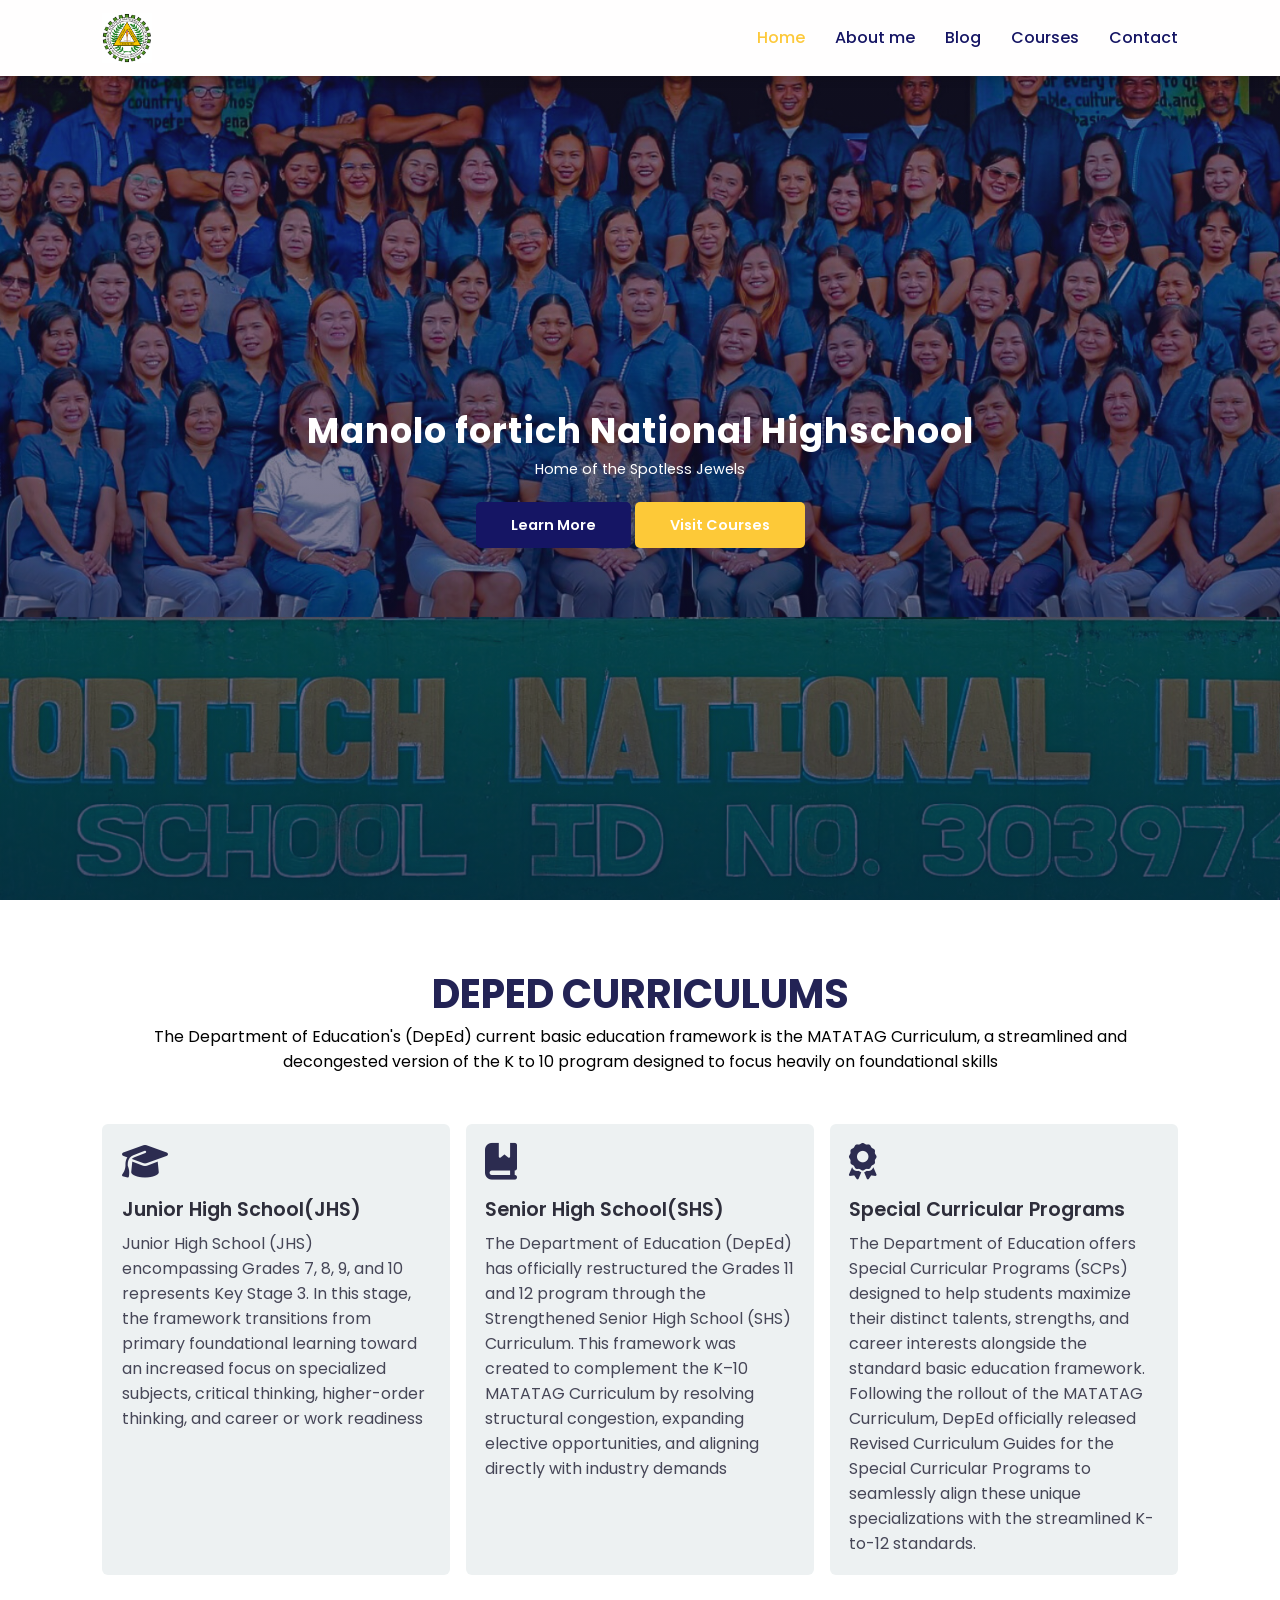
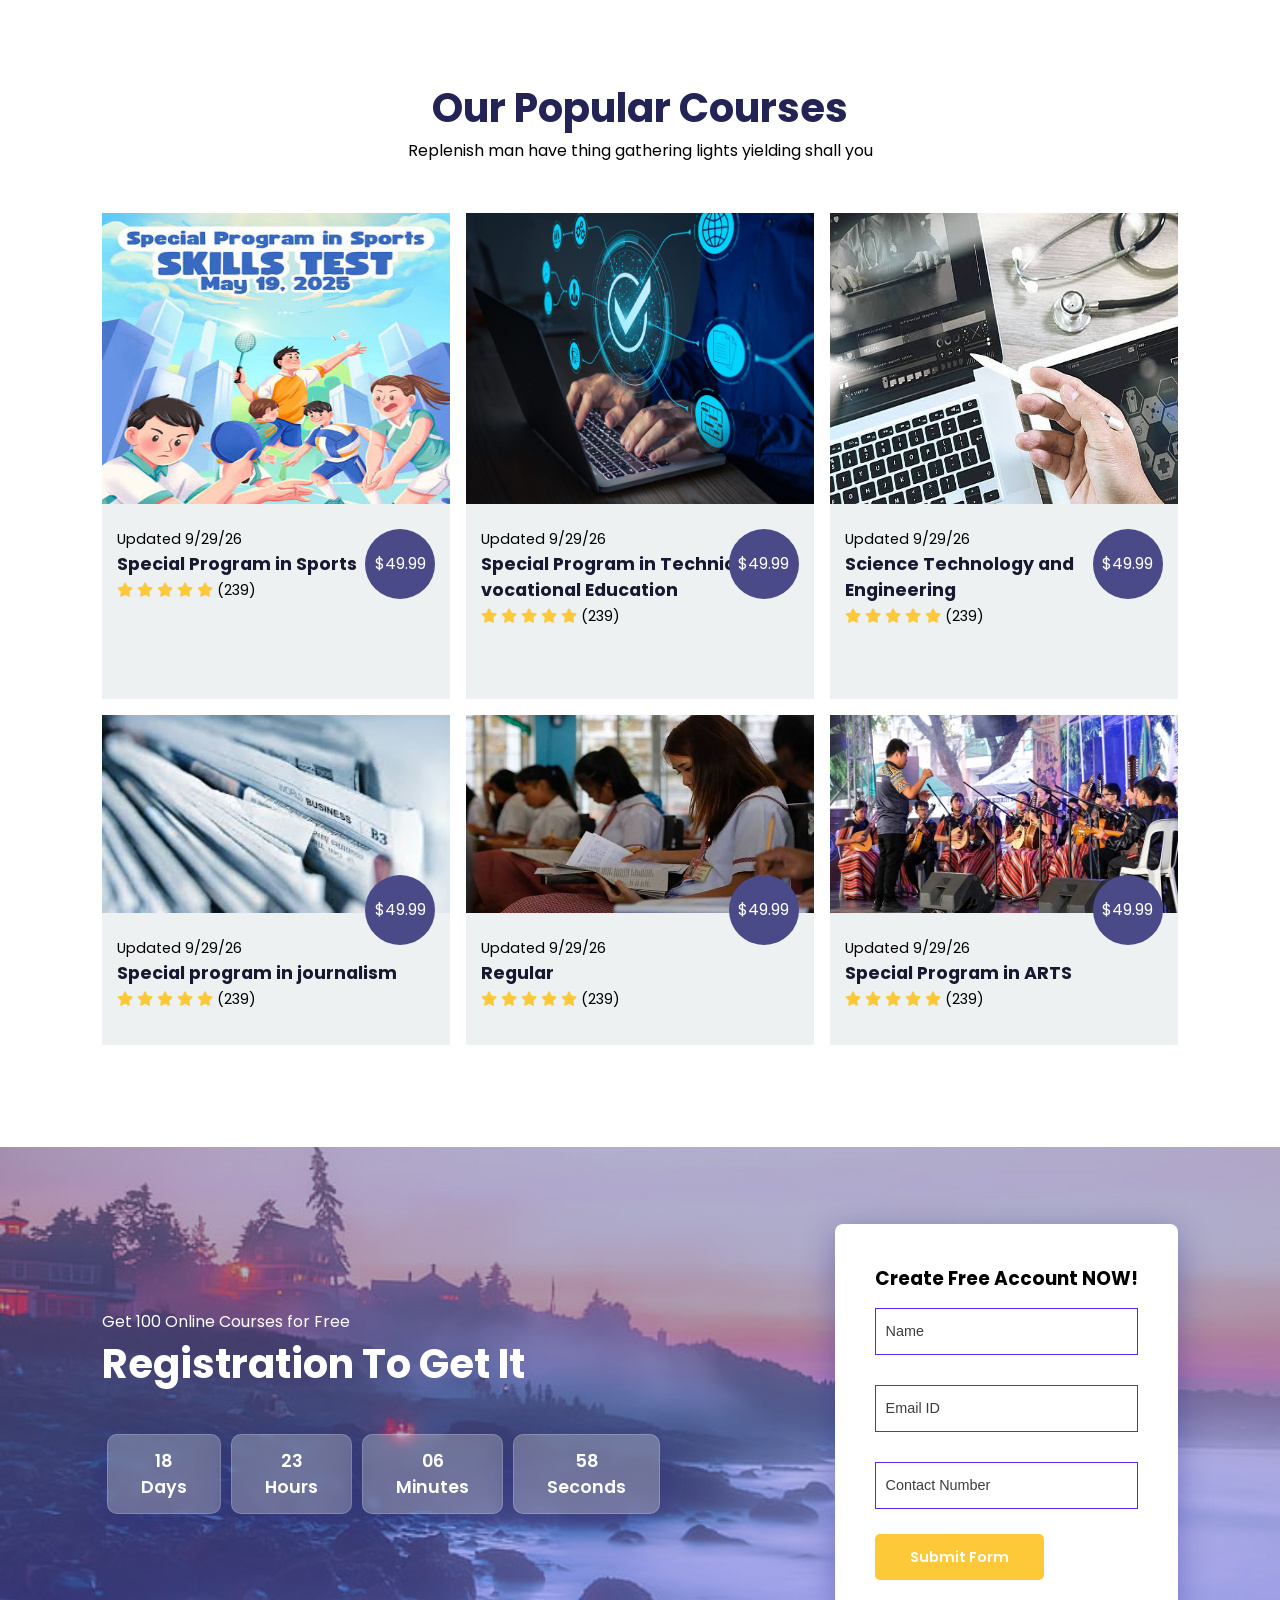
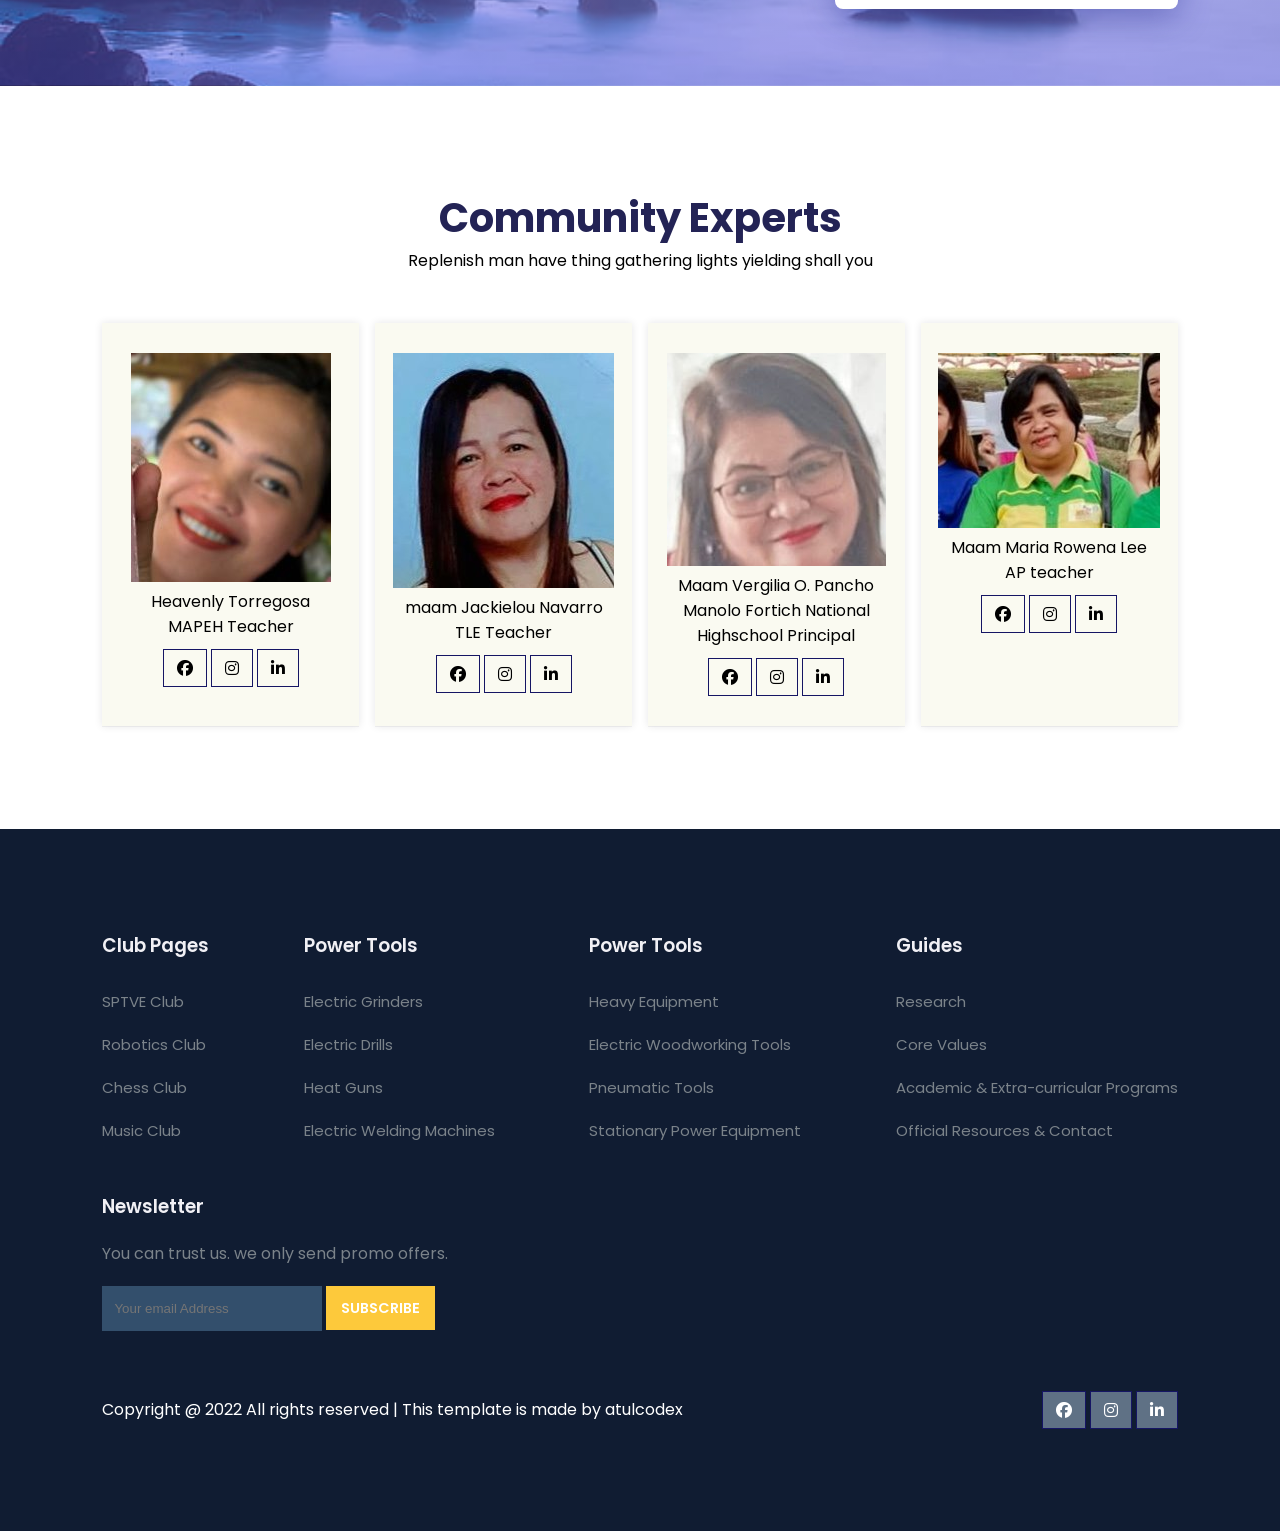
<file: WebDev Activity 1/index.html>
<!DOCTYPE html>
<html lang="en">
<head>
	<meta charset="UTF-8">
	<meta name="viewport" content="width=device-width, initial-scale=1.0">
	<title>Education Website Template</title>

	<!-- font Awesome CDN link -->
	<link rel="stylesheet" href="https://cdnjs.cloudflare.com/ajax/libs/font-awesome/6.1.1/css/all.min.css" />

	<!-- External CSS -->
	<link rel="stylesheet" href="style.css">

	<!-- JQuery CDN link -->
	<script src="https://code.jquery.com/jquery-3.6.0.min.js" integrity="sha256-/xUj+3OJU5yExlq6GSYGSHk7tPXikynS7ogEvDej/m4=" crossorigin="anonymous"></script>
</head>
<body>
	<!-- Navigation start -->
	<header>
	<nav>
		<img src="img/background logo.png" class="logo" alt="">

		<div class="navigation">
			<ul>
				<i id="menu-close" class="fas fa-times"></i>
				<li><a href="index.html" class="active">Home</a></li>
				<li><a href="about.html">About me</a></li>
				<li><a href="blog.html">Blog</a></li>
				<li><a href="courses.html">Courses</a></li>
				<li><a href="contact.html">Contact</a></li>
			</ul>

			<img src="img/menu.png" id="menu-btn" alt="">
		</div>
	</nav>
	<!-- Navigation ends -->
	</header>

	<!-- Hero section starts from here -->
	<section id="home">
		<h2>
			Manolo fortich National Highschool
		</h2>
		<p>
	        Home of the Spotless Jewels
		</p>
		<div class="btn">
			<a href="#" class="blue">Learn More</a>
			<a href="#" class="yellow">Visit Courses</a>
		</div>
	</section>
	<!-- Hero section ends from here -->


	<!-- Features section starts from here -->
	<section id="features">
		<h1>DEPED CURRICULUMS</h1>
		<p>The Department of Education's (DepEd) current basic education framework is the MATATAG Curriculum, a streamlined and decongested version of the K to 10 program designed to focus heavily on foundational skills</p>

		<div class="fea-base">
			<div class="fea-box">
				<i class="fas fa-graduation-cap"></i>
				<h3>Junior High School(JHS)</h3>
				<p>
					Junior High School (JHS) encompassing Grades 7, 8, 9, and 10 represents Key Stage 3. In this stage, the framework transitions from primary foundational learning toward an increased focus on specialized subjects, critical thinking, higher-order thinking, and career or work readiness
				</p>
			</div>

			<div class="fea-box">
				<i class="fa-solid fa-book-bookmark"></i>
				<h3>Senior High School(SHS)</h3>
				<p>
					The Department of Education (DepEd) has officially restructured the Grades 11 and 12 program through the Strengthened Senior High School (SHS) Curriculum.
This framework was created to complement the K–10 MATATAG Curriculum by resolving structural congestion, expanding elective opportunities, and aligning directly with industry demands
				</p>
			</div>

			<div class="fea-box">
				<i class="fas fa-award"></i>
				<h3>Special Curricular Programs</h3>
				<p>
					The Department of Education offers Special Curricular Programs (SCPs) designed to help students maximize their distinct talents, strengths, and career interests alongside the standard basic education framework.
Following the rollout of the MATATAG Curriculum, DepEd officially released Revised Curriculum Guides for the Special Curricular Programs to seamlessly align these unique specializations with the streamlined K-to-12 standards.
				</p>
			</div>
		</div>
	</section>
	<!-- Features section ends from here -->


	<!-- Courses section starts from here -->
	<section id="course">
		<h1>Our Popular Courses</h1>
		<p>Replenish man have thing gathering lights yielding shall you</p>

		<div class="course-box">
			<div class="courses">
				<img src="img/sps.jpg" alt="">
				<div class="details">
					<span>Updated 9/29/26</span>
					<h6>Special Program in Sports</h6>

					<div class="star">
						<i class="fa-solid fa-star"></i>
						<i class="fa-solid fa-star"></i>
						<i class="fa-solid fa-star"></i>
						<i class="fa-solid fa-star"></i>
						<i class="fa-solid fa-star"></i>

						<span>(239)</span>
					</div>
				</div>
				<div class="cost">$49.99</div>
			</div>

			<div class="courses">
				<img src="img/ict.jpg" alt="">
				<div class="details">
					<span>Updated 9/29/26</span>
					<h6>Special 
					Program in Technical vocational Education
					</h6>

					<div class="star">
						<i class="fa-solid fa-star"></i>
						<i class="fa-solid fa-star"></i>
						<i class="fa-solid fa-star"></i>
						<i class="fa-solid fa-star"></i>
						<i class="fa-solid fa-star"></i>

						<span>(239)</span>
					</div>
				</div>
				<div class="cost">$49.99</div>
			</div>

			<div class="courses">
				<img src="img/ste.jpg" alt="">
				<div class="details">
					<span>Updated 9/29/26</span>
					<h6>Science Technology and Engineering</h6>

					<div class="star">
						<i class="fa-solid fa-star"></i>
						<i class="fa-solid fa-star"></i>
						<i class="fa-solid fa-star"></i>
						<i class="fa-solid fa-star"></i>
						<i class="fa-solid fa-star"></i>

						<span>(239)</span>
					</div>
				</div>
				<div class="cost">$49.99</div>
			</div>

			<div class="courses">
				<img src="img/spj.jpg" alt="">
				<div class="details">
					<span>Updated 9/29/26</span>
					<h6>Special program in journalism</h6>

					<div class="star">
						<i class="fa-solid fa-star"></i>
						<i class="fa-solid fa-star"></i>
						<i class="fa-solid fa-star"></i>
						<i class="fa-solid fa-star"></i>
						<i class="fa-solid fa-star"></i>

						<span>(239)</span>
					</div>
				</div>
				<div class="cost">$49.99</div>
			</div>

			<div class="courses">
				<img src="img/regular.jpg" alt="">
				<div class="details">
					<span>Updated 9/29/26</span>
					<h6>Regular</h6>

					<div class="star">
						<i class="fa-solid fa-star"></i>
						<i class="fa-solid fa-star"></i>
						<i class="fa-solid fa-star"></i>
						<i class="fa-solid fa-star"></i>
						<i class="fa-solid fa-star"></i>

						<span>(239)</span>
					</div>
				</div>
				<div class="cost">$49.99</div>
			</div>

			<div class="courses">
				<img src="img/spa.jpg" alt="">
				<div class="details">
					<span>Updated 9/29/26</span>
					<h6>Special Program in ARTS</h6>

					<div class="star">
						<i class="fa-solid fa-star"></i>
						<i class="fa-solid fa-star"></i>
						<i class="fa-solid fa-star"></i>
						<i class="fa-solid fa-star"></i>
						<i class="fa-solid fa-star"></i>

						<span>(239)</span>
					</div>
				</div>
				<div class="cost">$49.99</div>
			</div>
		</div>
	</section>
	<!-- Courses section ends from here -->


	<!-- Registration section starts from here -->
	<section id="registration">
		<div class="reminder">
			<p>Get 100 Online Courses for Free</p>
			<h1>Registration To Get It</h1>

			<div class="time">
				<div class="date">18 <br> Days</div>
				<div class="date">23 <br> Hours</div>
				<div class="date">06 <br> Minutes</div>
				<div class="date">58 <br> Seconds</div>
			</div>
		</div>

		<div class="form">
			<h3>Create Free Account NOW!</h3>

			<input type="text" placeholder="Name" name="" id="">
			<input type="email" placeholder="Email ID" name="" id="">
			<input type="text" placeholder="Contact Number" name="" id="">

			<div class="btn">
				<a href="#" class="yellow">Submit Form</a>
			</div>
		</div>
	</section>
	<!-- Registration section ends from here -->


	<!-- Experts section starts from here -->
	<section id="experts">
		<h1>Community Experts</h1>
		<p>Replenish man have thing gathering lights yielding shall you</p>
		<div class="expert-box">
			<div class="profile">
				<img src="img/maam heaven.jpg"alt=""
				<h6>Heavenly Torregosa</h6>
				<p>MAPEH Teacher</p>
				<div class="pro-links">
					<i class="fab fa-facebook"></i>
					<i class="fab fa-instagram"></i>
					<i class="fab fa-linkedin-in"></i>
				</div>
			</div>

			<div class="profile">
				<img src="img/maam jackie.jpg"alt=""
				<h6>maam Jackielou Navarro</h6>
				<p>TLE Teacher</p>
				<div class="pro-links">
					<i class="fab fa-facebook"></i>
					<i class="fab fa-instagram"></i>
					<i class="fab fa-linkedin-in"></i>
				</div>
			</div>

			<div class="profile">
				<img src="img/maam pancho.jpg"alt=""
				<h6>Maam Vergilia O. Pancho</h6>
				<p>Manolo Fortich National Highschool Principal</p>
				<div class="pro-links">
					<i class="fab fa-facebook"></i>
					<i class="fab fa-instagram"></i>
					<i class="fab fa-linkedin-in"></i>
				</div>
			</div>

			<div class="profile">
				<img src="img/maam lee.jpg"alt=""
				<h6>  Maam Maria Rowena Lee </h6>
				<p>AP teacher</p>
				<div class="pro-links">
					<i class="fab fa-facebook"></i>
					<i class="fab fa-instagram"></i>
					<i class="fab fa-linkedin-in"></i>
				</div>
			</div>
		</div>
	</section>
	<!-- Experts section ends from here -->

	<!-- Footer section starts from here -->
	<footer>
		<div class="footer-col">
			<h3>Club Pages</h3>
			<li>SPTVE Club</li>
			<li>Robotics Club</li>
			<li>Chess Club</li>
			<li>Music Club</li>
		</div>

		<div class="footer-col">
			<h3>Power Tools</h3>
			<li>Electric Grinders</li>
			<li>Electric Drills</li>
			<li>Heat Guns</li>
			<li>Electric Welding Machines</li>
		</div>

		<div class="footer-col">
			<h3>Power Tools</h3>
			<li>Heavy Equipment</li>
			<li>Electric Woodworking Tools</li>
			<li>Pneumatic Tools</li>
			<li>Stationary Power Equipment</li>
		</div>

		<div class="footer-col">
			<h3>Guides</h3>
			<li>Research</li>
			<li>Core Values</li>
			<li>Academic & Extra-curricular Programs</li>
			<li>Official Resources & Contact</li>
		</div>

		<div class="footer-col">
			<h3>Newsletter</h3>
			<p>You can trust us. we only send promo offers.</p>

			<div class="subscribe">
				<input type="email" placeholder="Your email Address">
				<a href="#" class="yellow">SUBSCRIBE</a>
			</div>
		</div>

		<div class="copyright">
			<p>
				Copyright @ 2022 All rights reserved | This template is made by <a href="https://atulcodex.com" target="_blank">atulcodex</a>
			</p>
			<div class="pro-links">
				<i class="fab fa-facebook"></i>
				<i class="fab fa-instagram"></i>
				<i class="fab fa-linkedin-in"></i>
			</div>
		</div>
	</footer>
	<!-- Footer section ends from here -->

	<script>
		// Show menu links on burger click
		$('#menu-btn').click(function(){
			$('nav .navigation ul').addClass('active')
		});

		// Hide navbar on click function
		$('#menu-close').click(function(){
			$('nav .navigation ul').removeClass('active')
		});
	</script>
</body>
</html>
</file>
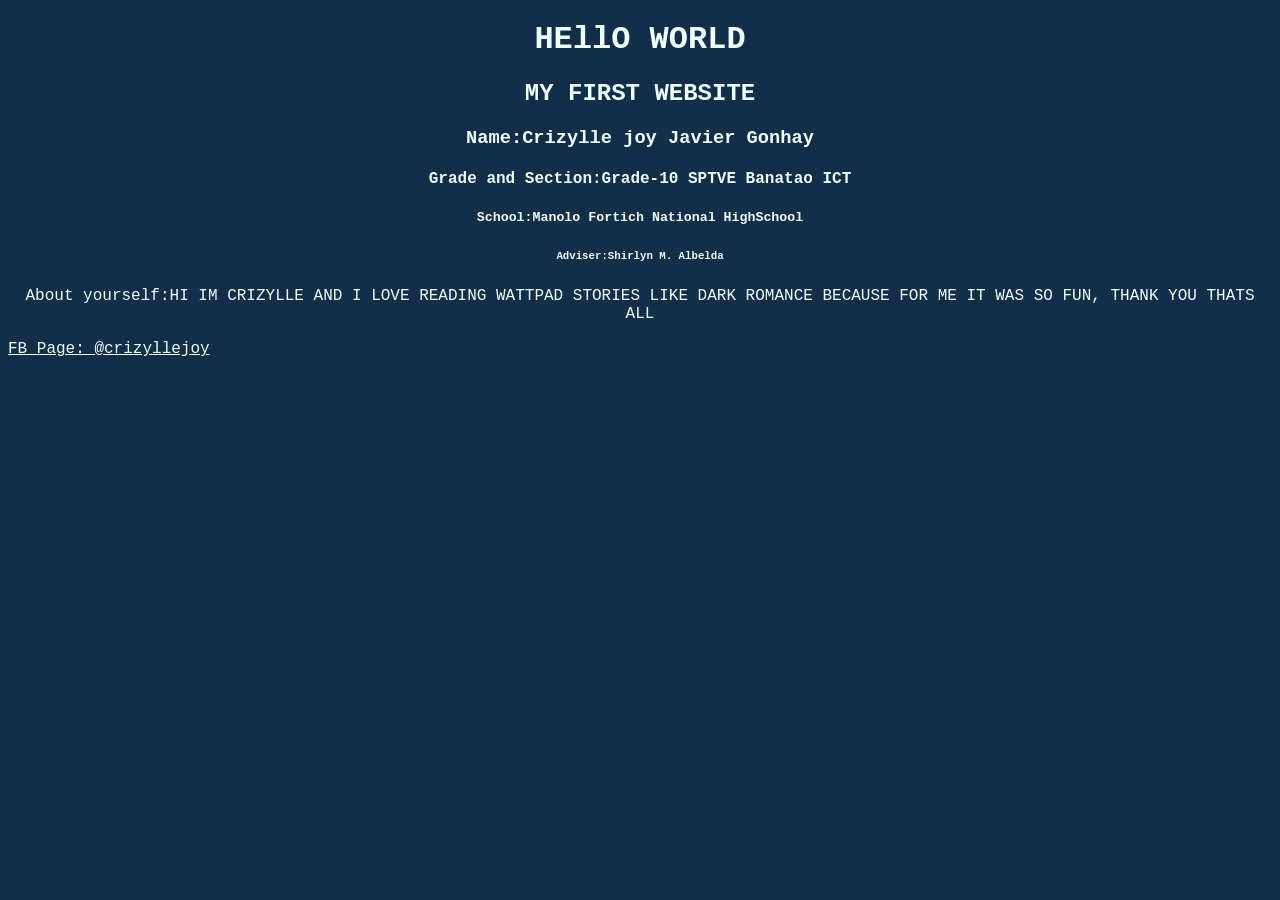
<file: GONHAYwebsite.html>
<!DOCTYPE html>
<html>
    <head>
       <title>Gonhay Website</title>
       <link rel="stylesheet"href="style.css">
    </head>
    <body>
        <h1>HEllO WORLD</h1>
        <h2>MY FIRST WEBSITE</h2>
        <h3>Name:Crizylle joy Javier Gonhay</h3>
        <h4>Grade and Section:Grade-10 SPTVE Banatao ICT</h4>
        <h5>School:Manolo Fortich National HighSchool </h5>
        <h6>Adviser:Shirlyn M. Albelda</h6>
        <p>About yourself:HI IM CRIZYLLE AND I LOVE READING WATTPAD STORIES LIKE DARK ROMANCE BECAUSE FOR ME IT WAS SO FUN, THANK YOU THATS ALL </p>
        <a href="https://www.facebook.com/profile.php?id=61577346312711">FB Page: @crizyllejoy</a>
        <br>
    </body>
</html>
</file>
<file: WebDev Activity 1/style.css>
@import url('https://fonts.googleapis.com/css2?family=Inter:wght@100;200;300;400;500&family=Poppins:ital,wght@0,100;0,200;0,300;0,400;0,500;0,600;0,700;0,800;0,900;1,700;1,800;1,900&display=swap');

*
{
	margin: 0;
	padding: 0;
	box-sizing: border-box;
}

body
{
	font-family: 'Poppins', sans-serif;
}

h1
{
	font-size: 2.5rem;
	font-weight: 700;
	color: rgb(35, 35, 85);
}

span
{
	font-size: .9rem;
}

h6
{
	font-size: 1.1rem;
	color: rgb(24, 24, 49);
}


/*------------- Navigation style start ------------*/
nav
{
	position: fixed;
	width: 100%;
	background-color: #fffefe;
	display: flex;
	justify-content: space-between;
	align-items: center;
	padding: 1vw 8vw;
	box-shadow: 2px 2px 10px rgba(0, 0, 0, 0.15);
	z-index: 1;
}

nav .logo
{
	width: 50px;
	cursor: pointer;
}

nav .navigation
{
	display: flex;
}

#menu-btn
{
	width: 30px;
	height: 30px;
	display: none;
}

#menu-close
{
	display: none;
}

nav .navigation ul
{
	display: flex;
	justify-content: flex-end;
	align-items: center;
}

nav .navigation ul li
{
	list-style: none;
	margin-left: 30px;
}

nav .navigation ul li a
{
	text-decoration: none;
	color: rgb(21, 21, 100);
	font-size: 16px;
	font-weight: 500;
	transition: 0.3s ease;
}

nav .navigation ul li a.active,
nav .navigation ul li a:hover
{
	color: #FDC93B;

}
/*------------- Navigation style end ------------*/



/*------------- Hero section styling start --------------*/
#home
{
	background-image: linear-gradient(rgba(9, 5, 54, 0.3), rgba(5,4,46,0.7)), url("img/background.png");
	width: 100%;
	height: 100vh;
	background-size: cover;
	background-position: center center;
	display: flex;
	flex-direction: column;
	justify-content: center;
	align-items: center;
	text-align: center;
	padding-top: 40px;
}

#home h2
{
	color: #fff;
	font-size: 2.2rem;
	letter-spacing: 1px;
}

#home p
{
	width: 50%;
	color: #fff;
	font-size: 0.9rem;
	line-height: 25px;
}

#home .btn
{
	margin-top: 30px;
}

#home a
{
	text-decoration: none;
	font-size: 0.9rem;
	padding: 13px 35px;
	background-color: #fff;
	font-weight: 600;
	border-radius: 5px;
}

#home a.blue
{
	color: #fff;
	background: rgb(21, 21, 100);
	transition: 0.3s ease;
}

#home a.blue:hover
{
	color: rgb(21, 21, 100);
	background: #fff;
}

#home a.yellow
{
	color: #fff;
	background: #fdc938;
	transition: 0.3s ease;
}

#home a.yellow:hover
{
	color: rgb(21, 21, 100);
	background: #fff;
}
/*------------- Hero section styling end --------------*/


/*------------- Features section styling start -------------*/
#features
{
	padding: 5vw 8vw 0 8vw;
	text-align: center;
}

#features .fea-base
{
	display: grid;
	grid-template-columns: repeat(auto-fit, minmax(320px, 1fr));
	grid-gap: 1rem;
	margin-top: 50px;
}

#features .fea-box
{
	background: #edf1f2;
	text-align: start;
	padding: 1.2rem;
	border-radius: 6px;
}

#features .fea-box i
{
	font-size: 2.3rem;
	color: rgb(44, 44, 80);
}

#features .fea-box h3
{
	font-size: 1.2rem;
	font-weight: 600;
	color: rgb(46, 46, 59);
	padding: 13px 0 7px 0;
}

#features .fea-box p
{
	font-size: 1rem;
	font-weight: 400;
	color: rgb(70, 70, 87);
}
/*------------- Features section styling end -------------*/


/*------------- Courses section styling start ------------*/
#course
{
	padding: 8vw 8vw 8vw 8vw;
	text-align: center;
}

#course .course-box
{
	display: grid;
	grid-template-columns: repeat(auto-fit, minmax(320px, 1fr));
	grid-gap: 1rem;
	margin-top: 50px;
}

#course .courses
{
	text-align: start;
	background: #edf1f2;
	height: 100%;
	position: relative;
}

#course .courses img
{
	width: 100%;
	height: 60%;
	background-size: cover;
	background-position: center;
}

#course .courses .details
{
	padding: 15px 15px 0 15px;
}

#course .courses .details i
{
	color: #fdc93b;
	font-size: .9rem;
}

#course .courses .cost
{
	background-color: rgb(74, 74, 136);
	color: #fff;
	line-height: 70px;
	width: 70px;
	height: 70px;
	text-align: center;
	border-radius: 50%;
	position: absolute;
	right: 15px;
	bottom: 100px;
}
/*------------- Courses section styling end ------------*/


/*------------- Registration section styling start ----------*/
#registration
{
	padding: 6vw 8vw 6vw 8vw;
	background-image: linear-gradient(rgba(99,112,168,0.5), rgba(81,91,233,0.5)),url("img/background\ photo.jpg");
	width: 100%;
	height: 100%;
	background-size: cover;
	background-position: center;
	display: flex;
	justify-content: space-between;
	align-items: center;
}

#registration .reminder, #registration .reminder h1
{
	color: #fff;
}

#registration .reminder .time
{
	display: flex;
	margin-top: 40px;
}

#registration .reminder .time .date
{
	text-align: center;
	padding: 13px 33px;
	background: rgba(255, 255, 255, 0.25);
	backdrop-filter: blur(4px);
	box-shadow: 0 8px 32px 0 rgba(31, 38, 135, 0.37);
	border-radius: 10px;
	margin: 0 5px 10px 5px;
	border: 1px solid rgba(255, 255, 255, 0.18);
	font-size: 1.1rem;
	font-weight: 600;
}

#registration .form
{
	background: #fff;
	border-radius: 8px;
	display: flex;
	flex-direction: column;
	padding: 40px;
	box-shadow: 0 8px 32px 0 rgba(31, 38, 135, 0.37);
}

#registration .form input
{
	margin: 15px 0;
	padding: 15px 10px;
	border: 1px solid rgb(84, 40, 241);
	outline: none;
}

#registration .form input::placeholder
{
	color: #413c3c;
	font-weight: 500;
	font-size: 0.9rem;
}

#registration .form .btn
{
	margin-top: 20px;
}

#registration .form a.yellow
{
	text-decoration: none;
	font-size: 0.9rem;
	padding: 13px 35px;
	background-color: #fff;
	font-weight: 600;
	border-radius: 5px;
	color: #fff;
	background: #fdc938;
	transition: 0.3s ease;
}

#registration .form a.yellow:hover
{
	color: rgb(21, 21, 100);
	background: #fff;
}
/*------------- Registration section styling end ----------*/



/*------------- Experts section styling starts ----------*/
#experts
{
	padding: 8vw 8vw 8vw 8vw;
	text-align: center;
}

#experts .expert-box
{
	display: grid;
	grid-template-columns: repeat(auto-fit, minmax(250px, 1fr));
	grid-gap: 1rem;
	margin-top: 50px;
}

#experts .expert-box .profile
{
	background: #fafaf1;
	padding: 30px 10px;
	box-shadow: rgba(17, 17, 26, 0.05) 0px 1px 0px, rgba(17, 17, 26, 0.1) 0px 0px 8px;
}

#experts .expert-box .profile:hover
{
	box-shadow: rgba(0, 0, 0, 0.1) 0px 10px 50px;
}

.pro-links
{
	margin-top: 10px;
}

.pro-links i
{
	padding: 10px 13px;
	border: 1px solid rgb(21, 21, 100);
	cursor: pointer;
	transition: 0.3s ease;
}

.pro-links i:hover
{
	background: rgb(21, 21, 100);
	color: #fff;
}
/*------------- Experts section styling ends ----------*/



/*------------- Footer section styling starts ------------*/
footer
{
	padding: 8vw;
	background-color: #101c32;
	display: flex;
	justify-content: space-between;
	align-items: flex-start;
	flex-wrap: wrap;
}

footer .footer-col
{
	padding-bottom: 40px;
}

footer h3
{
	color: rgb(241, 240, 245);
	font-weight: 600;
	padding-bottom: 20px;
}

footer li
{
	list-style: none;
	color: #7b838a;
	padding: 10px 0;
	font-size: 15px;
	cursor: pointer;
	transition: 0.3s ease;
}

footer li:hover
{
	color: rgb(241, 240, 245);
}

footer p
{
	color: #7b838a;
}

footer .subscribe
{
	margin-top: 20px;
}

footer input
{
	width: 220px;
	padding: 15px 12px;
	background: #334F6C;
	border: none;
	outline: none;
	color: #fff;
}

footer .subscribe a
{
	text-decoration: none;
	font-size: 0.9rem;
	padding: 12px 15px;
	background-color: #fff;
	font-weight: 600;
}

footer .subscribe a.yellow
{
	color: #fff;
	background: #fdc93b;
	transition: 0.3s ease;
}

footer .subscribe a.yellow:hover
{
	color: rgb(21, 21, 100);
	background: #fff;
}

footer .copyright
{
	margin-top: 20px;
	width: 100%;
	display: flex;
	justify-content: space-between;
	align-items: center;
	flex-wrap: wrap;
}

footer .copyright p, footer .copyright p > a
{
	color: #fff;
	text-decoration: none;
}

footer .copyright .pro-links
{
	margin-top: 0px;
}

footer .copyright .pro-links i
{
	background-color: #5f7185;
	color: #fff;
}

footer .copyright .pro-links i:hover
{
	background: #fdc93b;
	color: #2c2c2c;
}
/*------------- Footer section styling ends ------------*/



/*---------------------------------------------------------*/
/*-------------------- Ipad screen styling ----------------*/
/*---------------------------------------------------------*/
@media screen and (max-width: 789px)
{
	nav
	{
		padding: 15px 20px;
	}

	nav img
	{
		width: 130px;
	}

	#menu-btn
	{
		display: initial;
	}

	#menu-close
	{
		display: initial;
		font-size: 1.6rem;
		color: #fff;
		padding: 30px 0 20px 20px;
	}

	nav .navigation ul
	{
		position: absolute;
		top: 0;
		right: -220px;
		display: flex;
		flex-direction: column;
		justify-content: flex-start;
		align-items: flex-start;
		width: 220px;
		height: 100vh;
		background: rgba(17, 20, 104, 0.45);
		backdrop-filter: blur(4.5px);
		border: 1px solid rgba(255, 255, 255, 0.18);
		transition: 0.3s ease-in;
	}

	nav .navigation ul.active
	{
		right: 0;
	}

	nav .navigation ul li
	{
		padding: 20px 0 20px 40px;
		margin-left: 0;
	}

	nav .navigation ul li a
	{
		color: #fff;
	}

	#home
	{
		padding: 0px;
	}

	#home p
	{
		width: 90%;
	}

	#features
	{
		padding: 8vw 4vw 0 4vw;
	}

	#course
	{
		padding: 8vw 4vw 8vw 4vw;
	}

	#registration
	{
		padding: 6vw 4vw 6vw 4vw;
		gap: 2.2rem;
	}

	#registration .reminder .time
	{
		display: flex;
		justify-content: space-between;
		flex-wrap: wrap;
		margin-top: 40px;
	}

	#experts
	{
		padding: 8vw 4vw 6vw 4vw;
	}

	footer .copyright .pro-links
	{
		margin-top: 20px;
	}
}


@media screen and (max-width: 475px)
{
	#registration
	{
		flex-direction: column;
	}

	.reminder p, .reminder h1
	{
		text-align: center;
	}

	.reminder h1
	{
		font-size: 1.8rem;
	}

	#registration .reminder .time
	{
		justify-content: space-evenly;
		margin-top: 20px;
	}
}
</file>
<file: style.css>
body{
    background-color: rgb(19, 46, 72);
}
h1{
    color:azure;
    font-family: 'Courier New', Courier, monospace;
    text-align: center;
}
h2{
    color:azure;
    font-family: 'Courier New', Courier, monospace;
    text-align: center;
}
h3{
    color:azure;
    font-family: 'Courier New', Courier, monospace;
    text-align: center;
}
h4{
    color:azure;
    font-family: 'Courier New', Courier, monospace;
    text-align: center;
}
h5{
    color:azure;
    font-family: 'Courier New', Courier, monospace;
    text-align: center;
}
h6{
    color:azure;
    font-family: 'Courier New', Courier, monospace;
    text-align: center;
}
p{
    color:azure;
    font-family: 'Courier New', Courier, monospace;
    text-align: center;
}
a{
    color:azure;
    font-family: 'Courier New', Courier, monospace;
    text-align: center;
}
</file>
